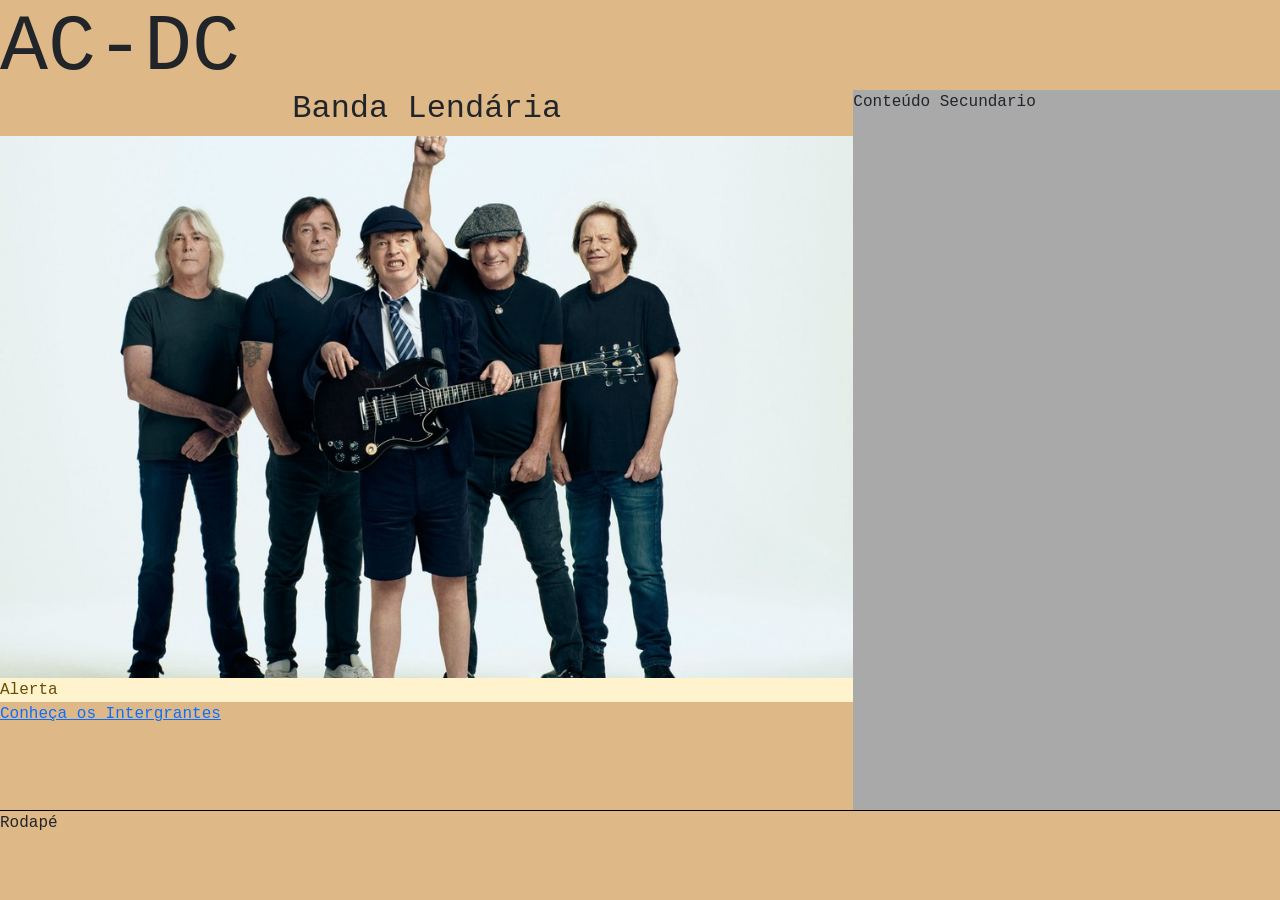
<file: src/index.html>
<!DOCTYPE html>
<html>
<head>
    <meta charset="UTF-8">
    <title>AC/DC</title>
    <meta http-equiv="Content-Security-Policy" content="script-src 'self' 'unsafe-inline';" />
    <link href="css/bootstrap.min.css" rel="stylesheet" type="text/css"/>
    <link href="css/styles.css" rel="stylesheet" type="text/css"/>
</head>
<body>
    <div class="d-flex flex-column">
        <header>
        <p class="display-1">AC-DC</p>
        </header>
    <div class="d-flex conteudo">
            <main class="col-8">
                <h2>Banda Lendária</h2>
                <img src="img/banda.jpg"/>
                <div class="alert-warning">
                    Alerta
                </div>
                <p><a href="https://pt.wikipedia.org/wiki/Lista_de_membros_do_AC/DC">Conheça os Intergrantes</a></p>
            </main>
            <aside class="col-4">
                <p>Conteúdo Secundario</p>
            </aside>
        </div>
        <footer>
            <p>Rodapé</p>
        </footer>
    </div>
</body>
</html>
</file>
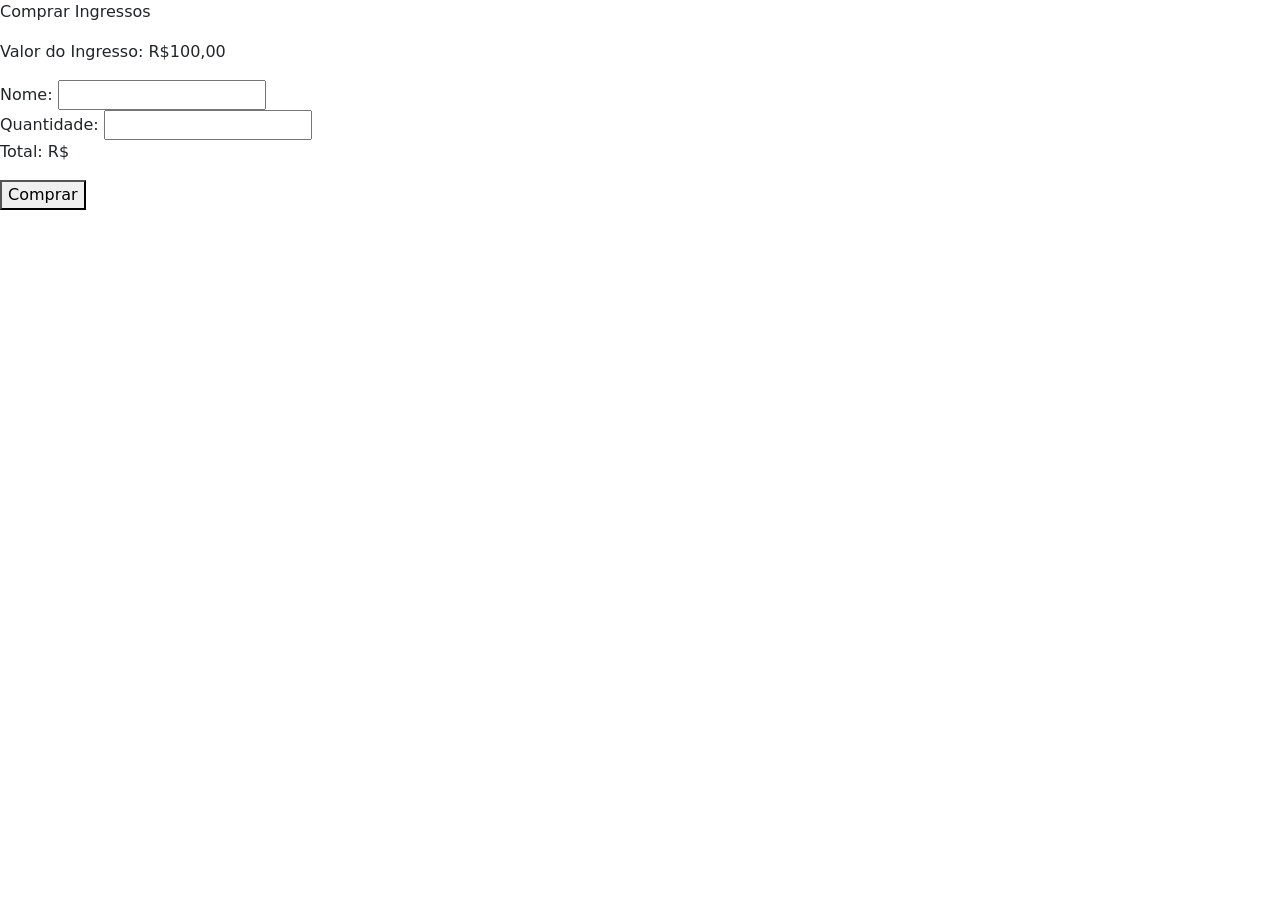
<file: src/contato.html>
<!DOCTYPE html>
<html lang="Pt-Br">
<head>
    <meta charset="UTF-8">
    <meta name="viewport" content="width=device-width, initial-scale=1.0">
    <title>AC/DC</title>
    <link href="css/bootstrap.min.css" rel="stylesheet" type="text/css"/>
</head>
<body>
    <p>Comprar Ingressos</p>
    <form>
        <p>Valor do Ingresso: R$<span id="valor">100,00</span></p>      
        <div>
            <label for="nome">Nome: </label>
            <input type="text" id="nome" name="nome" />
        </div>
        <div>
            <label for="qtd">Quantidade: </label>
            <input type="number" id="qtd"/> 
        </div>
        <p>Total: R$<span id="total"></span></p>
        <button id="comprar" type="button">Comprar</button>
    </form>
    <script src="./utils.js"></script>
</body>
</html>
</file>
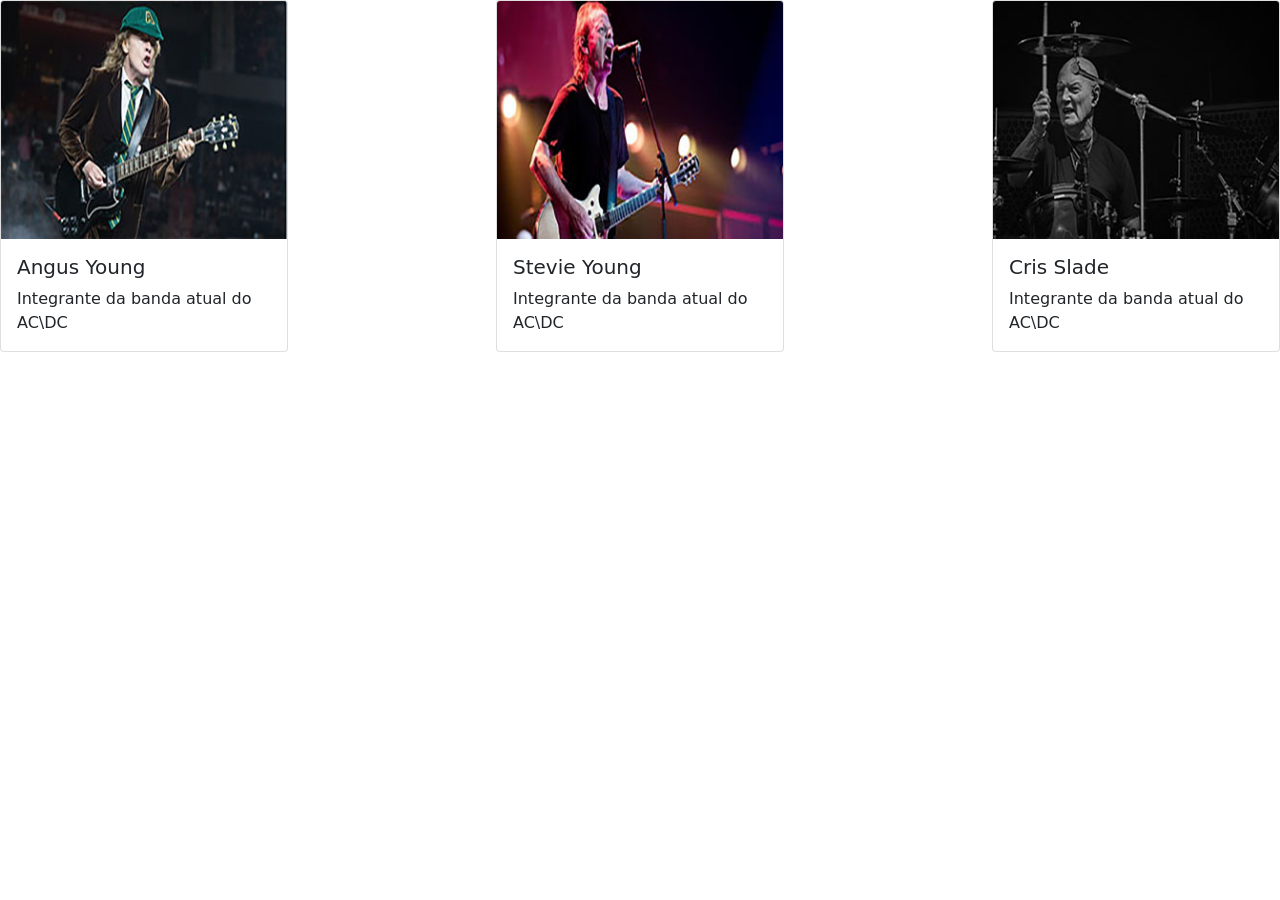
<file: src/integrantes.html>
<!DOCTYPE html>
<html lang="Pt-Br">

<head>
  <meta charset="UTF-8">
  <meta name="viewport" content="width=device-width, initial-scale=1.0">
  <title>Integrantes</title>
  <link href="css/bootstrap.min.css" rel="stylesheet" type="text/css" />
  <link href="css/integrantes.css" rel="stylesheet" type="text/css" />
</head>

<body>
  <ul class="flex-container">
    <li class="card" style="width: 18rem;">
      <img src="img/Angus Young.jpg" class="card-img-top" title="A lenda detonando" alt="imagem de Angus Young tocando em um show">
      <div class="card-body ">
        <h5 class="card-title">Angus Young</h5>
        <p class="card-text">Integrante da banda atual do AC\DC</p>

      </div>
    </li>

    </li>
    <li class="card" style="width: 18rem;">
      <img src="img/Stevie Young.jpg" class="card-img-top" title="a lenda no vocal" alt="imagem de Stevie Young tocando e cantando em um show">
      <div class="card-body">
        <h5 class="card-title">Stevie Young</h5>
        <p class="card-text">Integrante da banda atual do AC\DC</p>

      </div>
    </li>
    <li class="card" style="width: 18rem;">
      <img src="img/Chris Slade.jpg" class="card-img-top" title="A lenda detonando na bateria" alt="imagem em preto e branco de Chris Slade em um show tocando sua bateria">
      <div class="card-body">
        <h5 class="card-title">Cris Slade</h5>
        <p class="card-text">Integrante da banda atual do AC\DC</p>

      </div>
    </li>
  </ul>
</body>

</html>
</file>
<file: src/css/styles.css>
@charset "utf-8";

body {
    background-color: burlywood;
    font-family: 'Courier New', Courier, monospace;
}

header {
    height: 10vh;
}

h1,
h2{
    text-align: center;
}

img {
    width: 100%;
}

.conteudo {
    height: 80vh;
}

aside {
    background-color: darkgrey;
}

footer {
    height: 10vh;
    border-top: thin solid #000;
}
</file>
<file: src/css/integrantes.css>
@charset "utf-8";

.flex-container {
    display: flex;
    flex-direction: row;
    justify-content: space-between;
    padding-left: 0rem;
}
</file>
